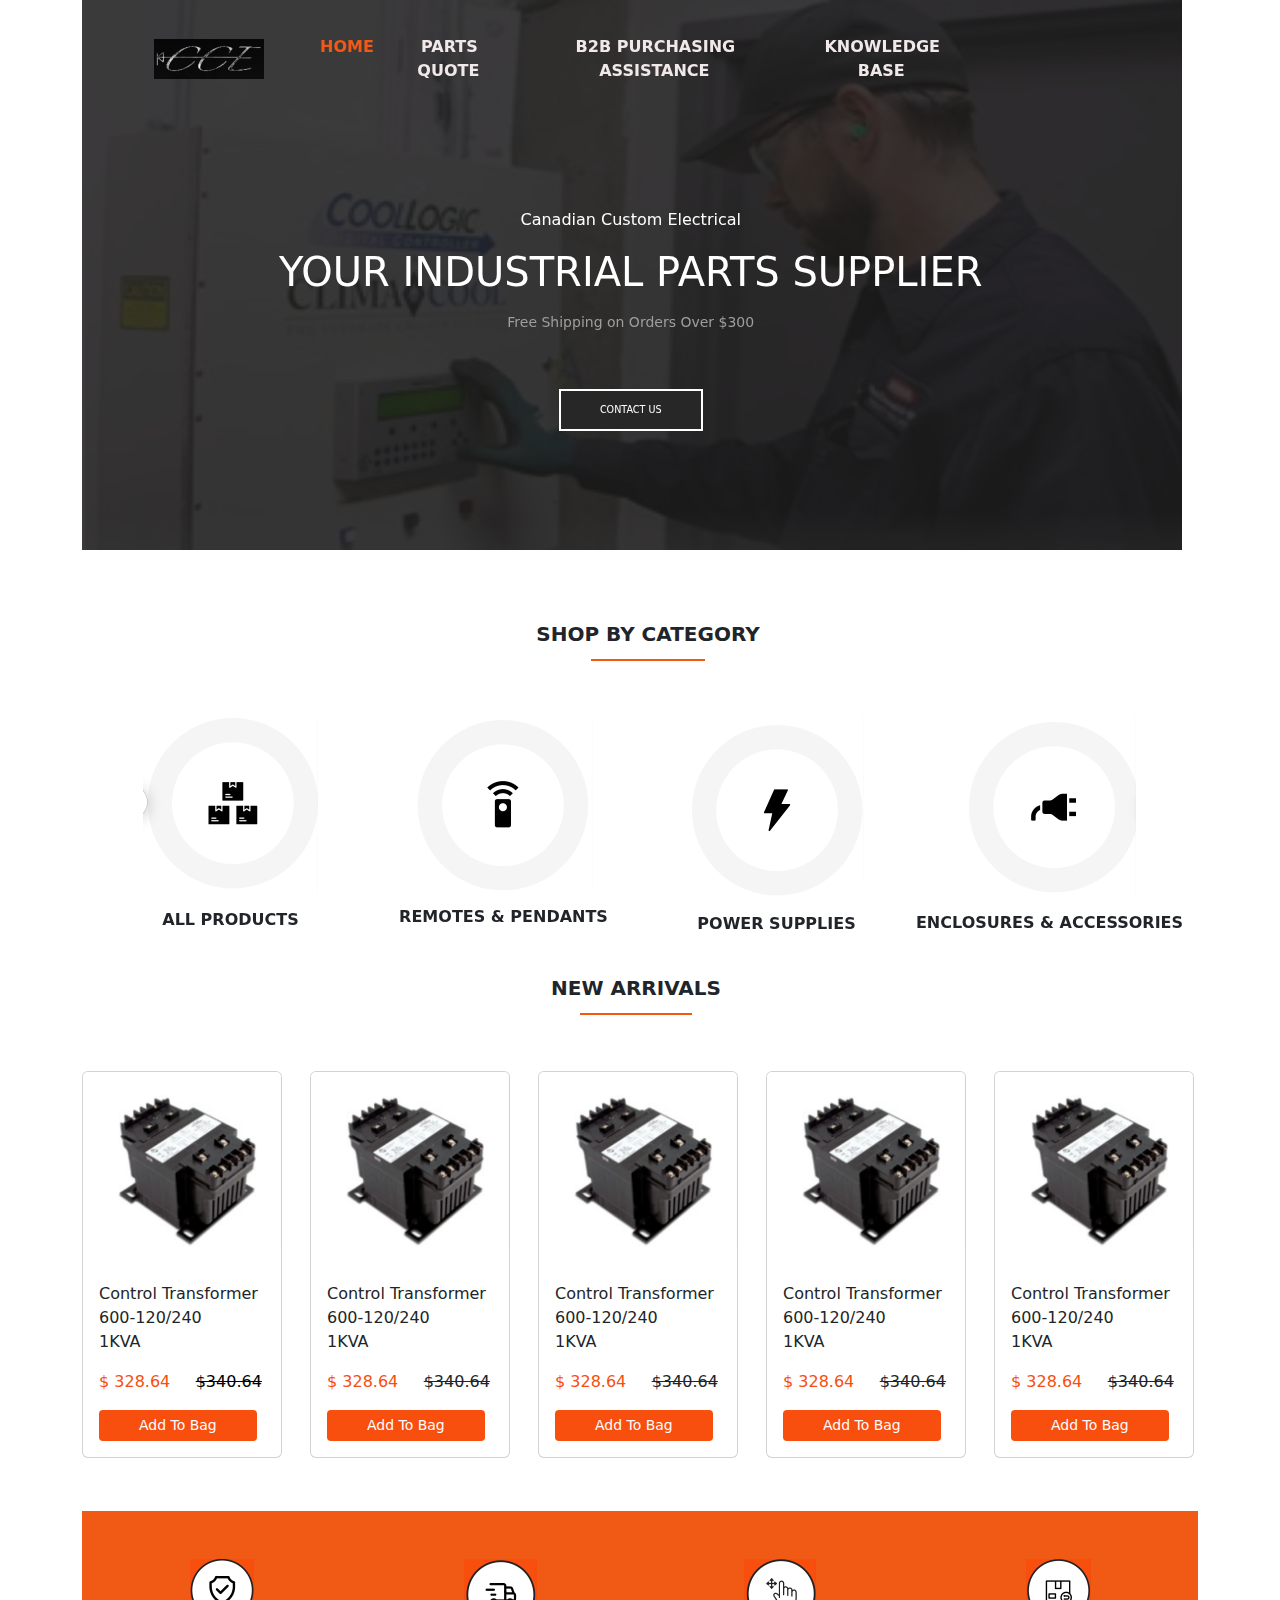
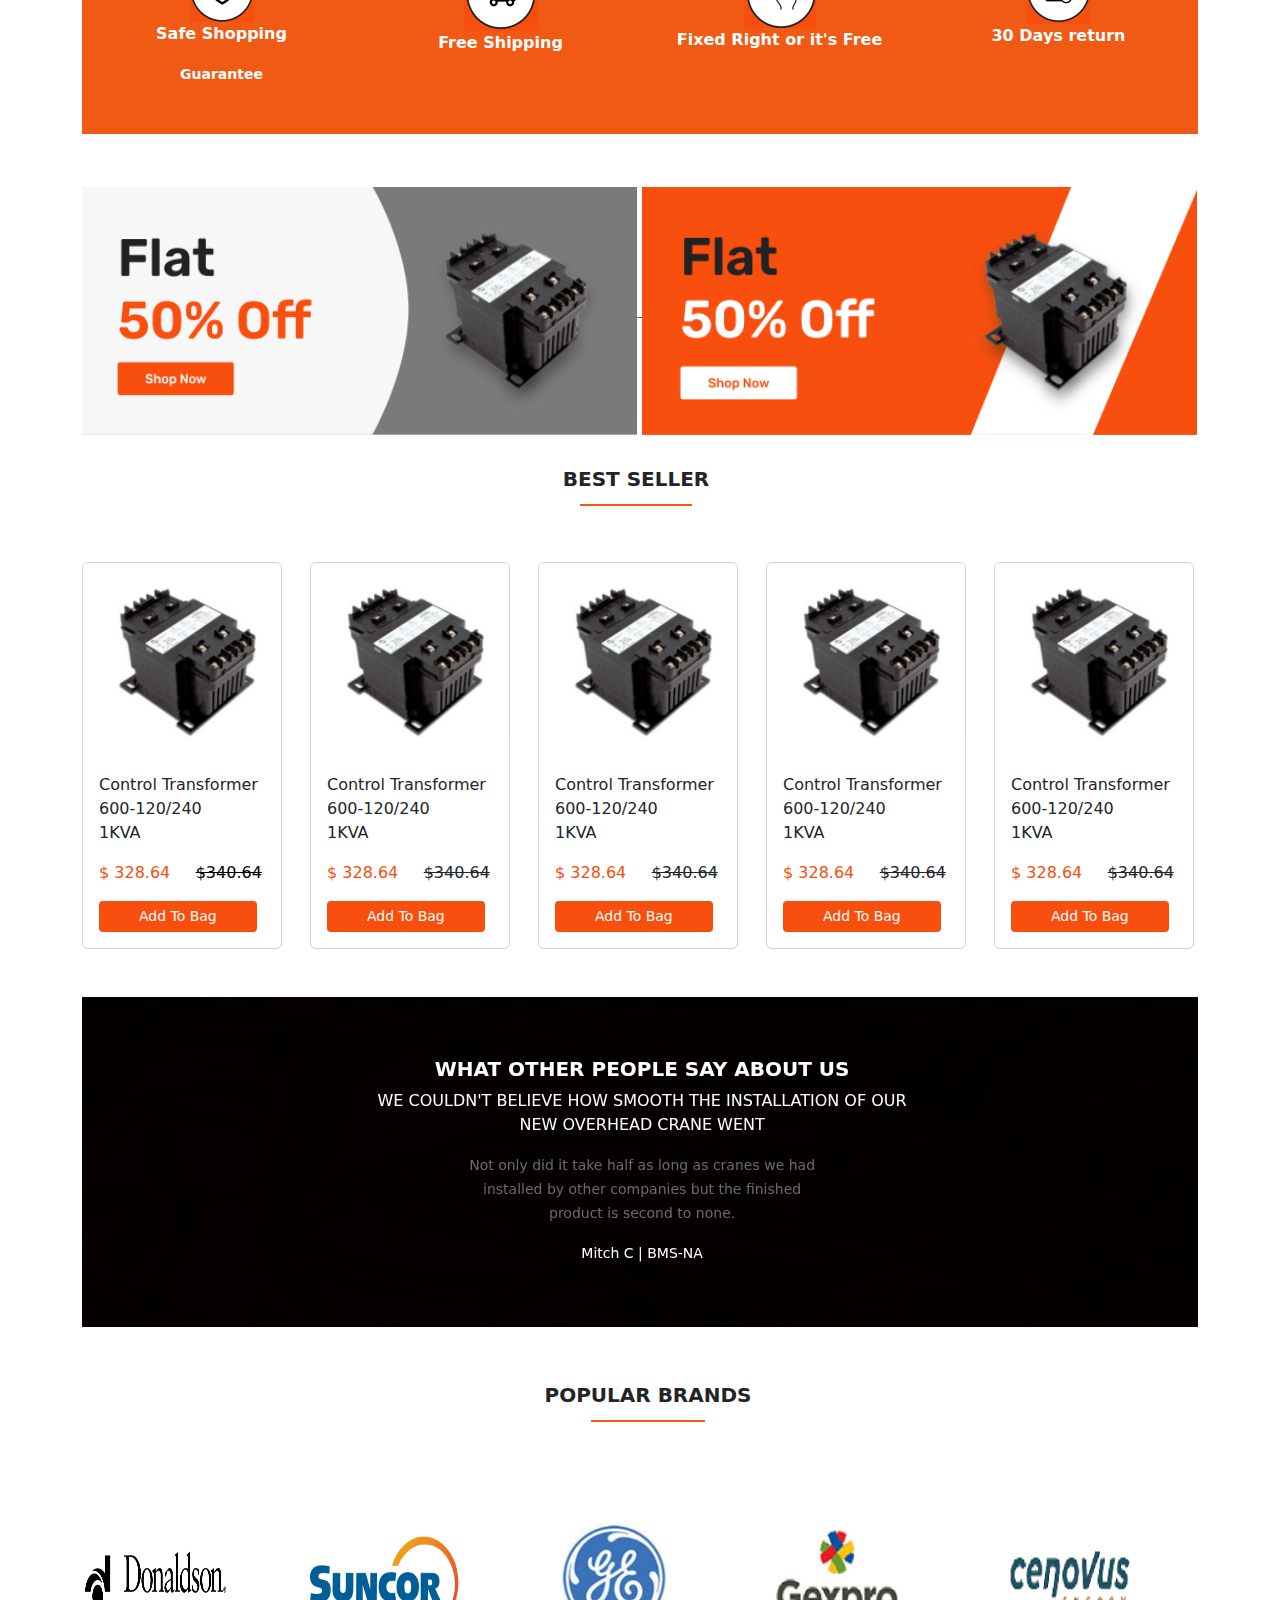
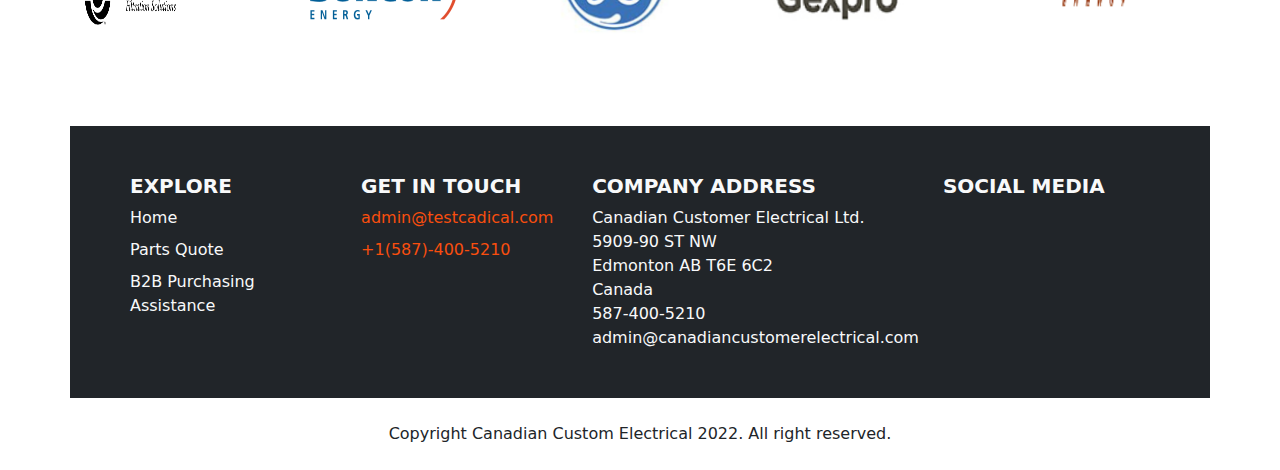
<file: index.html>
<!DOCTYPE html>
<html lang="en">
   <head>
      <title>Flow 1</title>
      <meta charset="utf-8">
      <meta name="viewport" content="width=device-width, initial-scale=1">
      <link href="https://cdn.jsdelivr.net/npm/bootstrap@5.2.0/dist/css/bootstrap.min.css" rel="stylesheet">
      <script src="https://cdn.jsdelivr.net/npm/bootstrap@5.2.0/dist/js/bootstrap.bundle.min.js"></script>
      <link rel="stylesheet" href="https://cdnjs.cloudflare.com/ajax/libs/font-awesome/6.2.0/css/all.min.css" integrity="sha512-xh6O/CkQoPOWDdYTDqeRdPCVd1SpvCA9XXcUnZS2FmJNp1coAFzvtCN9BmamE+4aHK8yyUHUSCcJHgXloTyT2A==" crossorigin="anonymous" referrerpolicy="no-referrer" />
      <link rel="stylesheet" href="styles.css?v=1.0">
   </head>
   <body>
      <div class="container">
         <!-- menu nav start -->
         <div class="row">
            <div id="demo" class="carousel slide">
               <div class="carousel-inner">
                  <div class="carousel-item active">
                     <img src="img/bb.png" alt="bg-img" width="1100px" height="550px" style="opacity: 0.9; filter: brightness(15%);">
                     <div class="carousel-caption ">
                        <nav class="navbar navbar-expand-sm bg-#030303">
                           <div class="container-fluid">
                              <img src="img/cce.png" alt="logo-img">
                              <div class="collapse navbar-collapse" id="mynavbar">
                                 <ul class="navbar-nav me-auto">
                                    <li class="nav-item">
                                       <a href="#home" class="active" style="padding-left: 49px;">HOME</a>
                                    </li>
                                    <li class="nav-item">
                                       <a href="parts.html" target="_blank">PARTS QUOTE</a>
                                    </li>
                                    <li class="nav-item">
                                       <a href="purchase.html" target="_blank">B2B PURCHASING ASSISTANCE</a>
                                    </li>
                                    <li class="nav-item">
                                       <a href="knowledge.html" target="_blank">KNOWLEDGE BASE</a>
                                    </li>
                                 </ul>
                                 <ul class="navbar-nav me-auto">
                                    <li class="nav-item"  style="padding-left: 110%;">
                                       <i class="fa-solid fa-magnifying-glass"></i>
                                    </li>
                                    <li class="nav-item">
                                       <i class="fa-regular fa-heart"></i>
                                    </li>
                                    <li class="nav-item">
                                       <i class="fa-solid fa-lock"></i>
                                    </li>
                                    <li class="nav-item">
                                       <i class="fa-regular fa-user"></i>
                                    </li>
                                 </ul>
                              </div>
                           </div>
                        </nav>
                        <div class="row menucanadian">
                           <p>Canadian Custom Electrical</p>
                           <h1>YOUR INDUSTRIAL PARTS SUPPLIER</h1>
                           <small style="color:#9f9e9d; margin-top: 8px;">Free Shipping on Orders Over $300</small><br>
                           <div class="text-center">
                              <button class="button1 text-center">CONTACT US</button>
                           </div>
                        </div>
                     </div>
                  </div>
                  <div class="carousel-item">
                     <img src="img/la.jpg" alt="New York" width="1100px" height="550px">
                     <div class="carousel-caption">
                        <nav class="navbar navbar-expand-sm navbar-dark bg-#030303">
                           <div class="container-fluid">
                              <img src="img/cce.png">
                              <div class="collapse navbar-collapse" id="mynavbar">
                                 <ul class="navbar-nav me-auto">
                                    <li class="nav-item">
                                       <a href="#home" class="active" style="padding-left: 40px;">HOME</a>
                                    </li>
                                    <li class="nav-item">
                                       <a href="#news">PARTS QUOTE</a>
                                    </li>
                                    <li class="nav-item">
                                       <a href="#contact">B2B PURCHASING ASSISTANCE</a>
                                    </li>
                                    <li class="nav-item">
                                       <a href="#contact">KNOWLEDGE BASE</a>
                                    </li>
                                 </ul>
                                 <ul class="navbar-nav me-auto">
                                    <li class="nav-item"  style="padding-left: 110%;">
                                       <i class="fa-solid fa-magnifying-glass"></i>
                                    </li>
                                    <li class="nav-item">
                                       <i class="fa-regular fa-heart"></i>
                                    </li>
                                    <li class="nav-item">
                                       <i class="fa-solid fa-lock"></i>
                                    </li>
                                    <li class="nav-item">
                                       <i class="fa-regular fa-user"></i>
                                    </li>
                                 </ul>
                              </div>
                           </div>
                        </nav>
                        <div class="row" style="text-align:center; margin-top: 110px;">
                           <p>Canadian Custom Electrical</p>
                           <h1>YOUR INDUSTRIAL PARTS SUPPLIER</h1>
                           <small style="color:#9f9e9d;">Free Shipping on Orders Over $300</small><br>
                           <div class="text-center">
                              <button class="button1 text-center">CONTACT US</button>
                           </div>
                        </div>
                     </div>
                  </div>
               </div>
               <!-- Left and right controls/icons -->
               <button class="carousel-control-prev" type="button" data-bs-target="#demo" data-bs-slide="prev">
               <span><i class="fa-solid fa-circle-chevron-left fa-2x nav-item"></i></span>
               </button>
               <button class="carousel-control-next" type="button" data-bs-target="#demo" data-bs-slide="next">
               <span><i class="fa-solid fa-circle-chevron-right fa-2x"></i></span>
               </button>
            </div>
         </div>
         <!-- menu nav end -->
         <br><br>
         <div class="row text-center my-3">
            <h5 class="m-2">SHOP BY CATEGORY</h5>
            <br><br>
            <div class="row mx-auto my-auto justify-content-center">
               <div id="recipeCarousel" class="carousel slide" data-bs-ride="carousel">
                  <div class="carousel-inner" role="listbox">
                     <br><br>
                     <div class="carousel-item carousel-item-2 active">
                        <div class="col-md-3">
                           <img src="img/all.png" class="img-fluid">
                           <p class="shop-p">ALL PRODUCTS</p>
                        </div>
                     </div>
                     <div class="carousel-item carousel-item-2">
                        <div class="col-md-3">
                           <img src="img/remote.png" class="img-fluid">
                           <p class="shop-p">REMOTES & PENDANTS</p>
                        </div>
                     </div>
                     <div class="carousel-item carousel-item-2">
                        <div class="col-md-3">
                           <img src="img/power.png" class="img-fluid">
                           <p class="shop-p">POWER SUPPLIES</p>
                        </div>
                     </div>
                     <div class="carousel-item carousel-item-2">
                        <div class="col-md-3">
                           <img src="img/enclose.png" class="img-fluid">
                           <p class="shop-p">ENCLOSURES & ACCESSORIES</p>
                        </div>
                     </div>
                     <div class="carousel-item carousel-item-2">
                        <div class="col-md-3">
                           <img src="img/all.png" class="img-fluid">
                           <p class="shop-p">ALL PRODUCTS</p>
                        </div>
                     </div>
                     <div class="carousel-item carousel-item-2">
                        <div class="col-md-3">
                           <img src="img/remote.png" class="img-fluid">
                           <p class="shop-p">REMOTES & PENDANTS</p>
                        </div>
                     </div>
                     <div class="carousel-item carousel-item-2">
                        <div class="col-md-3">
                           <img src="img/power.png" class="img-fluid">
                           <p class="shop-p">POWER SUPPLIES</p>
                        </div>
                     </div>
                     <div class="carousel-item carousel-item-2">
                        <div class="col-md-3">
                           <img src="img/enclose.png" class="img-fluid">
                           <p class="shop-p">ENCLOSURES & ACCESSORIES</p>
                        </div>
                     </div>
                  </div>
                  <a class="carousel-control-prev bg-transparent w-aut" href="#recipeCarousel" role="button" data-bs-slide="prev">
                  <span class="fa-solid fa-circle-chevron-left fa-2x nav-item" aria-hidden="true"></span>
                  </a>
                  <a class="carousel-control-next bg-transparent w-aut" href="#recipeCarousel" role="button" data-bs-slide="next">
                  <span class="fa-solid fa-circle-chevron-right fa-2x" aria-hidden="true"></span>
                  </a>
               </div>
            </div>
         </div>
         <!-- Start New Arrivals -->
         <div class="row">
            <div class="row text-center">
               <h5 class="m-2">NEW ARRIVALS</h5>
               <br><br>
            </div>
         </div>
         <div class="row">
            <div class="col">
               <div class="card" style="width:200px">
                  <img class="card-img-top" src="img/lock.png" alt="Card image" style="width: 100%" height="70%">
                  <div class="card-body">
                     <p class="card-text">Control Transformer 600-120/240 <br>1KVA</p>
                     <p class="cls-primary">$ 328.64 &nbsp; &nbsp; <s style="color: black;"> $340.64</s></p>
                     <a href="#"><button type="button" class="btn btn-sm btn-addtocart">Add To Bag <i class="fa-solid fa-bag-shopping"></i></button></a>
                  </div>
               </div>
            </div>
            <div class="col">
               <div class="card" style="width:200px">
                  <img class="card-img-top" src="img/lock.png" alt="Card image" style="width: 100%" height="70%">
                  <div class="card-body">
                     <p class="card-text">Control Transformer 600-120/240 <br>1KVA</p>
                     <p class="cls-primary">$ 328.64 &nbsp; &nbsp; <s class="text-dark"> $340.64</s></p>
                     <a href="#"><button type="button" class="btn btn-sm btn-addtocart">Add To Bag <i class="fa-solid fa-bag-shopping"></i></button></a>
                  </div>
               </div>
            </div>
            <div class="col">
               <div class="card" style="width:200px">
                  <img class="card-img-top" src="img/lock.png" alt="Card image" style="width: 100%" height="70%">
                  <div class="card-body">
                     <p class="card-text">Control Transformer 600-120/240 <br>1KVA</p>
                     <p class="cls-primary">$ 328.64 &nbsp; &nbsp; <s class="text-dark"> $340.64</s></p>
                     <a href="#"><button type="button" class="btn btn-sm btn-addtocart">Add To Bag <i class="fa-solid fa-bag-shopping"></i></button></a>
                  </div>
               </div>
            </div>
            <div class="col">
               <div class="card" style="width:200px">
                  <img class="card-img-top" src="img/lock.png" alt="Card image" style="width: 100%" height="70%">
                  <div class="card-body">
                     <p class="card-text">Control Transformer 600-120/240 <br>1KVA</p>
                     <p class="cls-primary">$ 328.64 &nbsp; &nbsp; <s class="text-dark"> $340.64</s></p>
                     <a href="#"><button type="button" class="btn btn-sm btn-addtocart">Add To Bag <i class="fa-solid fa-bag-shopping"></i></button></a>
                  </div>
               </div>
            </div>
            <div class="col">
               <div class="card" style="width:200px">
                  <img class="card-img-top" src="img/lock.png" alt="Card image" style="width: 100%" height="70%">
                  <div class="card-body">
                     <p class="card-text">Control Transformer 600-120/240 <br>1KVA</p>
                     <p class="cls-primary">$ 328.64 &nbsp; &nbsp; <s class="text-dark"> $340.64</s></p>
                     <a href="#"><button type="button" class="btn btn-sm btn-addtocart">Add To Bag <i class="fa-solid fa-bag-shopping"></i></button></a>
                  </div>
               </div>
            </div>
         </div>
         <!-- End New Arrivals -->
         <br><br>
         <!-- Start Safe Shopping -->
         <div class="row safe">
            <div class="col-3 my-5">
               <img src="img/safe.png">
               <p>Safe Shopping</p>
               <small>Guarantee</small>
            </div>
            <div class="col-3 my-5">
               <img src="img/free.png">
               <p>Free Shipping</p>
            </div>
            <div class="col-3 my-5">
               <img src="img/fixed.png">
               <p>Fixed Right or it's Free</p>
            </div>
            <div class="col-3 my-5">
               <img src="img/30days.png">
               <p>30 Days return</p>
            </div>
         </div>
         <!-- End safe shopping -->
         <br><br>
         <!-- Start Flat 50% offer -->
         <div class="row">
            <div class="col-md-12">
               <a href="offer1.html" target="_blank">
               <img src="img/offer1.png" alt="50% offer" width="555px" height="248px">
               </a>
               <a href="offer1.html" target="_blank">
               <img src="img/offer2.png" alt="50% offer" width="555px" height="248px">
               </a>
            </div>
         </div>
         <!-- End Flat 50% offer -->
         <br>
         <!-- Start Best Seller -->
         <div class="row">
            <div class="row text-center">
               <h5 class="m-2">BEST SELLER</h5>
               <br><br>
            </div>
         </div>
         <div class="row">
            <div class="col">
               <div class="card" style="width:200px">
                  <img class="card-img-top" src="img/lock.png" alt="Card image" style="width: 100%" height="70%">
                  <div class="card-body">
                     <p class="card-text">Control Transformer 600-120/240 <br>1KVA</p>
                     <p class="cls-primary">$ 328.64 &nbsp; &nbsp; <s style="color: black;"> $340.64</s></p>
                     <a href="#"><button type="button" class="btn btn-sm btn-addtocart">Add To Bag <i class="fa-solid fa-bag-shopping"></i></button></a>
                  </div>
               </div>
            </div>
            <div class="col">
               <div class="card" style="width:200px">
                  <img class="card-img-top" src="img/lock.png" alt="Card image" style="width: 100%" height="70%">
                  <div class="card-body">
                     <p class="card-text">Control Transformer 600-120/240 <br>1KVA</p>
                     <p class="cls-primary">$ 328.64 &nbsp; &nbsp; <s class="text-dark"> $340.64</s></p>
                     <a href="#"><button type="button" class="btn btn-sm btn-addtocart">Add To Bag <i class="fa-solid fa-bag-shopping"></i></button></a>
                  </div>
               </div>
            </div>
            <div class="col">
               <div class="card" style="width:200px">
                  <img class="card-img-top" src="img/lock.png" alt="Card image" style="width: 100%" height="70%">
                  <div class="card-body">
                     <p class="card-text">Control Transformer 600-120/240 <br>1KVA</p>
                     <p class="cls-primary">$ 328.64 &nbsp; &nbsp; <s class="text-dark"> $340.64</s></p>
                     <a href="#"><button type="button" class="btn btn-sm btn-addtocart">Add To Bag <i class="fa-solid fa-bag-shopping"></i></button></a>
                  </div>
               </div>
            </div>
            <div class="col">
               <div class="card" style="width:200px">
                  <img class="card-img-top" src="img/lock.png" alt="Card image" style="width: 100%" height="70%">
                  <div class="card-body">
                     <p class="card-text">Control Transformer 600-120/240 <br>1KVA</p>
                     <p class="cls-primary">$ 328.64 &nbsp; &nbsp; <s class="text-dark"> $340.64</s></p>
                     <a href="#"><button type="button" class="btn btn-sm btn-addtocart">Add To Bag <i class="fa-solid fa-bag-shopping"></i></button></a>
                  </div>
               </div>
            </div>
            <div class="col">
               <div class="card" style="width:200px">
                  <img class="card-img-top" src="img/lock.png" alt="Card image" style="width: 100%" height="70%">
                  <div class="card-body">
                     <p class="card-text">Control Transformer 600-120/240 <br>1KVA</p>
                     <p class="cls-primary">$ 328.64 &nbsp; &nbsp; <s class="text-dark"> $340.64</s></p>
                     <a href="#"><button type="button" class="btn btn-sm btn-addtocart">Add To Bag <i class="fa-solid fa-bag-shopping"></i></button></a>
                  </div>
               </div>
            </div>
         </div>
         <!-- End Best Seller -->
         <br><br>
         <!-- Start Second Carousel -->
         <div id="demo" class="carousel slide" data-interval="false">
            <div class="carousel-inner carousel-inner-2">
               <div class="carousel-item active">
                  <img src="img/black.jpg" alt="Los Angeles" class="d-block" style="width:100%" height="330">
                  <div class="carousel-caption menucanadian" style="margin-top: 40px;">
                     <h5>WHAT OTHER PEOPLE SAY ABOUT US</h5>
                     <p>WE COULDN'T BELIEVE HOW SMOOTH THE INSTALLATION OF OUR <br>NEW OVERHEAD CRANE WENT</p>
                     <p><small style="color:#6b6b6b">Not only did it take half as long as cranes we had<br>
                        installed by other companies but the finished<br>product is second to none.</small>
                     </p>
                     <small>Mitch C | BMS-NA</small>
                  </div>
               </div>
               <div class="carousel-item">
                  <img src="img/black.jpg" alt="Chicago" class="d-block" style="width:100%" height="330">
                  <div class="carousel-caption">
                     <h3>Chicago</h3>
                     <p>Thank you, Chicago!</p>
                  </div>
               </div>
               <div class="carousel-item">
                  <img src="img/black.jpg" alt="New York" class="d-block" style="width:100%" height="330">
                  <div class="carousel-caption">
                     <h3>New York</h3>
                     <p>We love the Big Apple!</p>
                  </div>
               </div>
            </div>
            <!-- Left and right controls/icons -->
            <button class="carousel-control-prev" type="button" data-bs-target="#demo" data-bs-slide="prev">
            <span><i class="fa-solid fa-circle-chevron-left fa-2x"></i></span>
            </button>
            <button class="carousel-control-next" type="button" data-bs-target="#demo" data-bs-slide="next">
            <span><i class="fa-solid fa-circle-chevron-right fa-2x"></i></span>
            </button>
         </div>
         <!-- End Second Carousel -->
         <br><br>
         <!-- Start POPULAR  BRANDS -->
         <div class="row text-center">
            <h5 class="m-2">POPULAR BRANDS</h5>
         </div>
         <br><br>
         <div class="row">
            <div class="col"><img src="img/dona.png" width="150px" height="200px"></div>
            <div class="col"><img src="img/sun.png" width="150px" height="200px"></div>
            <div class="col"><img src="img/ge.png" width="150px" height="200px"></div>
            <div class="col"><img src="img/gex.png" width="150px" height="200px"></div>
            <div class="col"><img src="img/cen.png" width="150px" height="200px"></div>
         </div>
         <br><br>
         <div class="row bg-dark text-light p-5">
            <div class="col">
               <h5>EXPLORE</h5>
               <dl>
                  <dd>Home</dd>
                  <dd>Parts Quote</dd>
                  <dd>B2B Purchasing Assistance</dd>
               </dl>
            </div>
            <div class="col">
               <h5>GET IN TOUCH</h5>
               <dl class="cls-primary">
                  <dd><i class="fa-solid fa-envelope"></i> admin@testcadical.com</dd>
                  <dd><i class="fa fa-phone" aria-hidden="true"></i> +1(587)-400-5210</dd>
               </dl>
            </div>
            <div class="col">
               <h5>COMPANY ADDRESS</h5>
               Canadian Customer Electrical Ltd.<br>
               5909-90 ST NW<br>
               Edmonton AB T6E 6C2<br>
               Canada<br>
               587-400-5210<br>
               admin@canadiancustomerelectrical.com
            </div>
            <div class="col">
               <h5>SOCIAL MEDIA</h5>
               <table style="width:70%">
                  <tr>
                     <td><a href="https://www.facebook.com/login/" target="_blank"><i class="fa-brands fa-square-facebook fa-2x cls-primary"></i></a></td>
                     <td><a href="https://twitter.com/i/flow/login" target="_blank"><i class="fa-brands fa-twitter fa-2x cls-primary"></i></a></td>
                  </tr>
                  <tr>
                     <td><a href="https://webmail.au.syrahost.com/" target="_blank"><i class="fa fa-envelope fa-2x cls-primary" aria-hidden="true"></i></a></td>
                     <td><a href="https://www.pinterest.ca/login/" target="_blank"><i class="fa-brands fa-pinterest fa-2x cls-primary"></i></a></td>
                  </tr>
               </table>
            </div>
         </div>
         <!-- End POPULAR BRANDS -->
         <br>
         <!-- Start footer -->
         <footer style="text-align:center;">
            Copyright <i class="fa-regular fa-copyright fa-xs"></i> Canadian Custom Electrical 2022. All right reserved.
         </footer>
         <!-- End footer -->
         <br>
      </div>
      <script>
         let items = document.querySelectorAll('.carousel .carousel-item-2')
         
         items.forEach((el) => {
          const minPerSlide = 4
          let next = el.nextElementSibling
          for (var i=1; i<minPerSlide; i++) {
            if (!next) {
              // wrap carousel by using first child
              next = items[0]
            }
          let cloneChild = next.cloneNode(true)
          el.appendChild(cloneChild.children[0])
          next = next.nextElementSibling
          }
         })
      </script>
   </body>
</html>
</file>
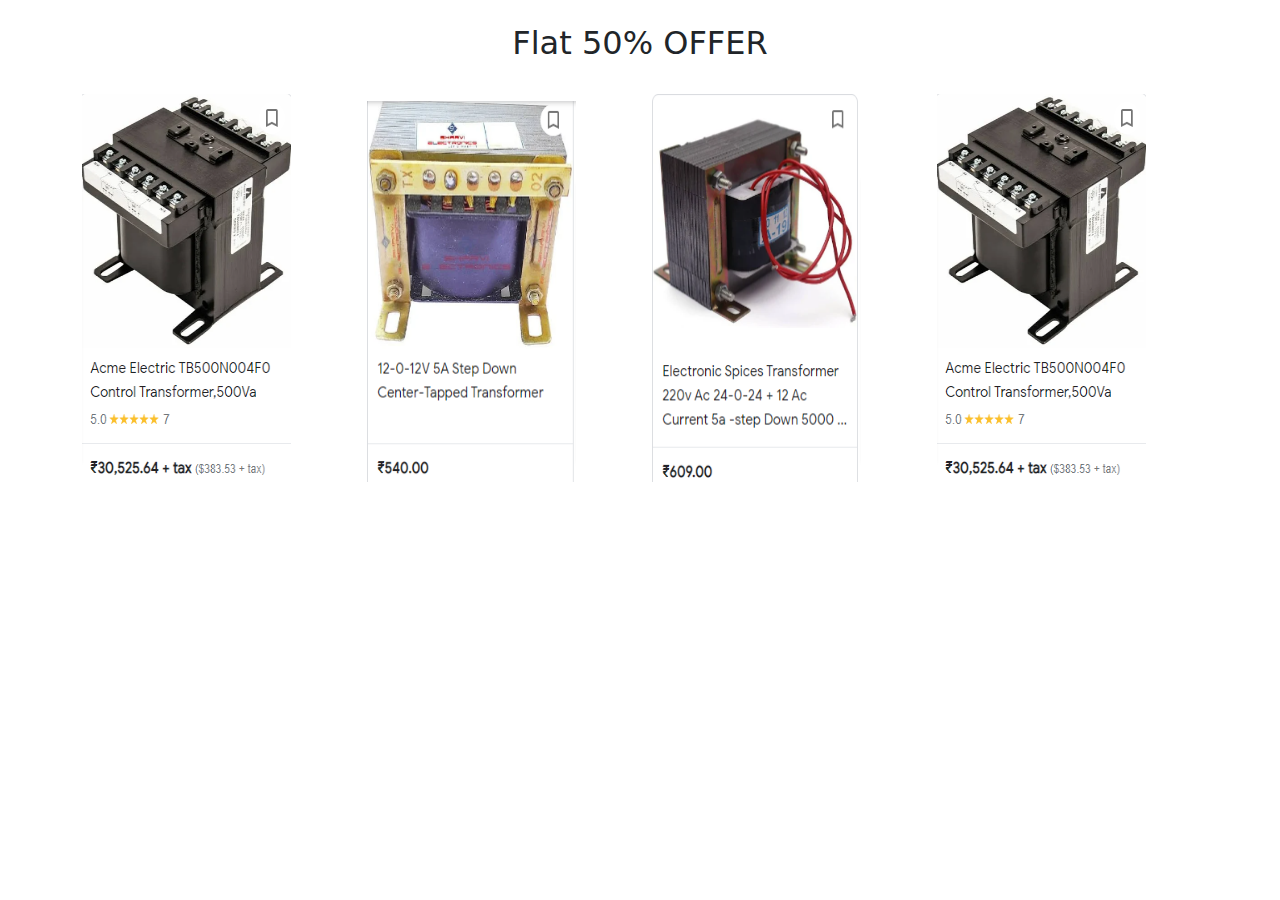
<file: offer1.html>
<!DOCTYPE html>
<html lang="en">
<head>
    <meta charset="UTF-8">
    <meta http-equiv="X-UA-Compatible" content="IE=edge">
    <meta name="viewport" content="width=device-width, initial-scale=1.0">
    <link href="https://cdn.jsdelivr.net/npm/bootstrap@5.2.0/dist/css/bootstrap.min.css" rel="stylesheet">
    <script src="https://cdn.jsdelivr.net/npm/bootstrap@5.2.0/dist/js/bootstrap.bundle.min.js"></script>
    <title>Offer Shop Now</title>
</head>
<body>
    <div class="container pt-4">
        <h2 style="text-align:center"> Flat 50% OFFER</h2><br>
        <div class="row">
            <div class="col-3">
                <img src="img/e1.png" width="80%" height="120%" alt="50% offer">
            </div>
            <div class="col-3">
                <img src="img/e2.png" width="80%" height="120%" alt="50% offer">
            </div>
            <div class="col-3">
                <img src="img/e3.png" width="80%" height="120%" alt="50% offer">
            </div>
            <div class="col-3">
                <img src="img/e1.png" width="80%" height="120%" alt="50% offer">
            </div>
        </div>

    </div>
</body>
</html>
</file>
<file: styles.css>
.carousel-caption {
         top: 0;
         bottom: auto;
         left: 60px;
         }
         .menucanadian{
          text-align:center; 
          margin-top: 110px;
          padding-left: 10%;
         }
         span:hover{
         color: #f15a14;
         }
         .nav-item > a {
         padding:1px;
         color: hsl(0, 21%, 93%);
         text-decoration: none;
         font-weight: bold;
         }
         .nav-item >  a:hover{
         color:#f15a14;
         }
         .nav-item > a.active{
         color: #f15a14;
         }
         .button1 {
         background-color: white; /* Green */
         background-color:#272727; 
         color: white; 
         width:18%;
         border: 2px solid white;
         padding: 12px;
         font-size: 60%;
         margin-top: 7%;
         }
         .nav-item
         {
         padding: 7px;
         }
         .cls-primary
         {
           color: #f84e0e;
         }
         td {
           padding-left: 25px;
           padding-top: 20px;
           }
           .safe
           {
            background-color: #f15a14;
            color:white;
            font-weight: bold;
            text-align: center;
            margin: 5px 0px;
           }
           h5{
            font-weight: bold;
           }
          
     
     /* Green */
     .success {
       border-color: #04AA6D;
       color: green;
     }
     .btn-addtocart {
        background-color:#f84e0e;
        color:white;
        width:95%;
     }
     .shop-p{
        font-weight: bold;
        padding-top: 15px;
     }
     @media (max-width: 767px) {
      .carousel-inner .carousel-item > div {
          display: none;
      }
      .carousel-inner .carousel-item > div:first-child {
          display: block;
      }
  }
  
  .carousel-inner .carousel-item.active,
  .carousel-inner .carousel-item-next,
  .carousel-inner .carousel-item-prev {
      display: flex;
  }
  
  /* medium and up screens */
  @media (min-width: 768px) {
      
      .carousel-inner-2 .carousel-item-end.active,
      .carousel-inner-2 .carousel-item-next {
        transform: translateX(25%);
      }
      
      .carousel-inner-2 .carousel-item-start.active, 
      .carousel-inner-2 .carousel-item-prev {
        transform: translateX(-25%);
      }
  }
  
  .carousel-inner-2 .carousel-item-end,
  .carousel-inner-2 .carousel-item-start { 
    transform: translateX(0);
  }
  .allspan:hover{
    background-color: #f15a14;
  }
  .m-2{
    
      font-weight:bold;
      display: inline-block;
      padding-bottom: 15px;
      position: relative;
  }
  .m-2:before{
      content: "";
      position: absolute;
      width: 10%;
      bottom: 0;
      left:45%;
      border-bottom: 2px solid #f15a14;
  }
</file>
